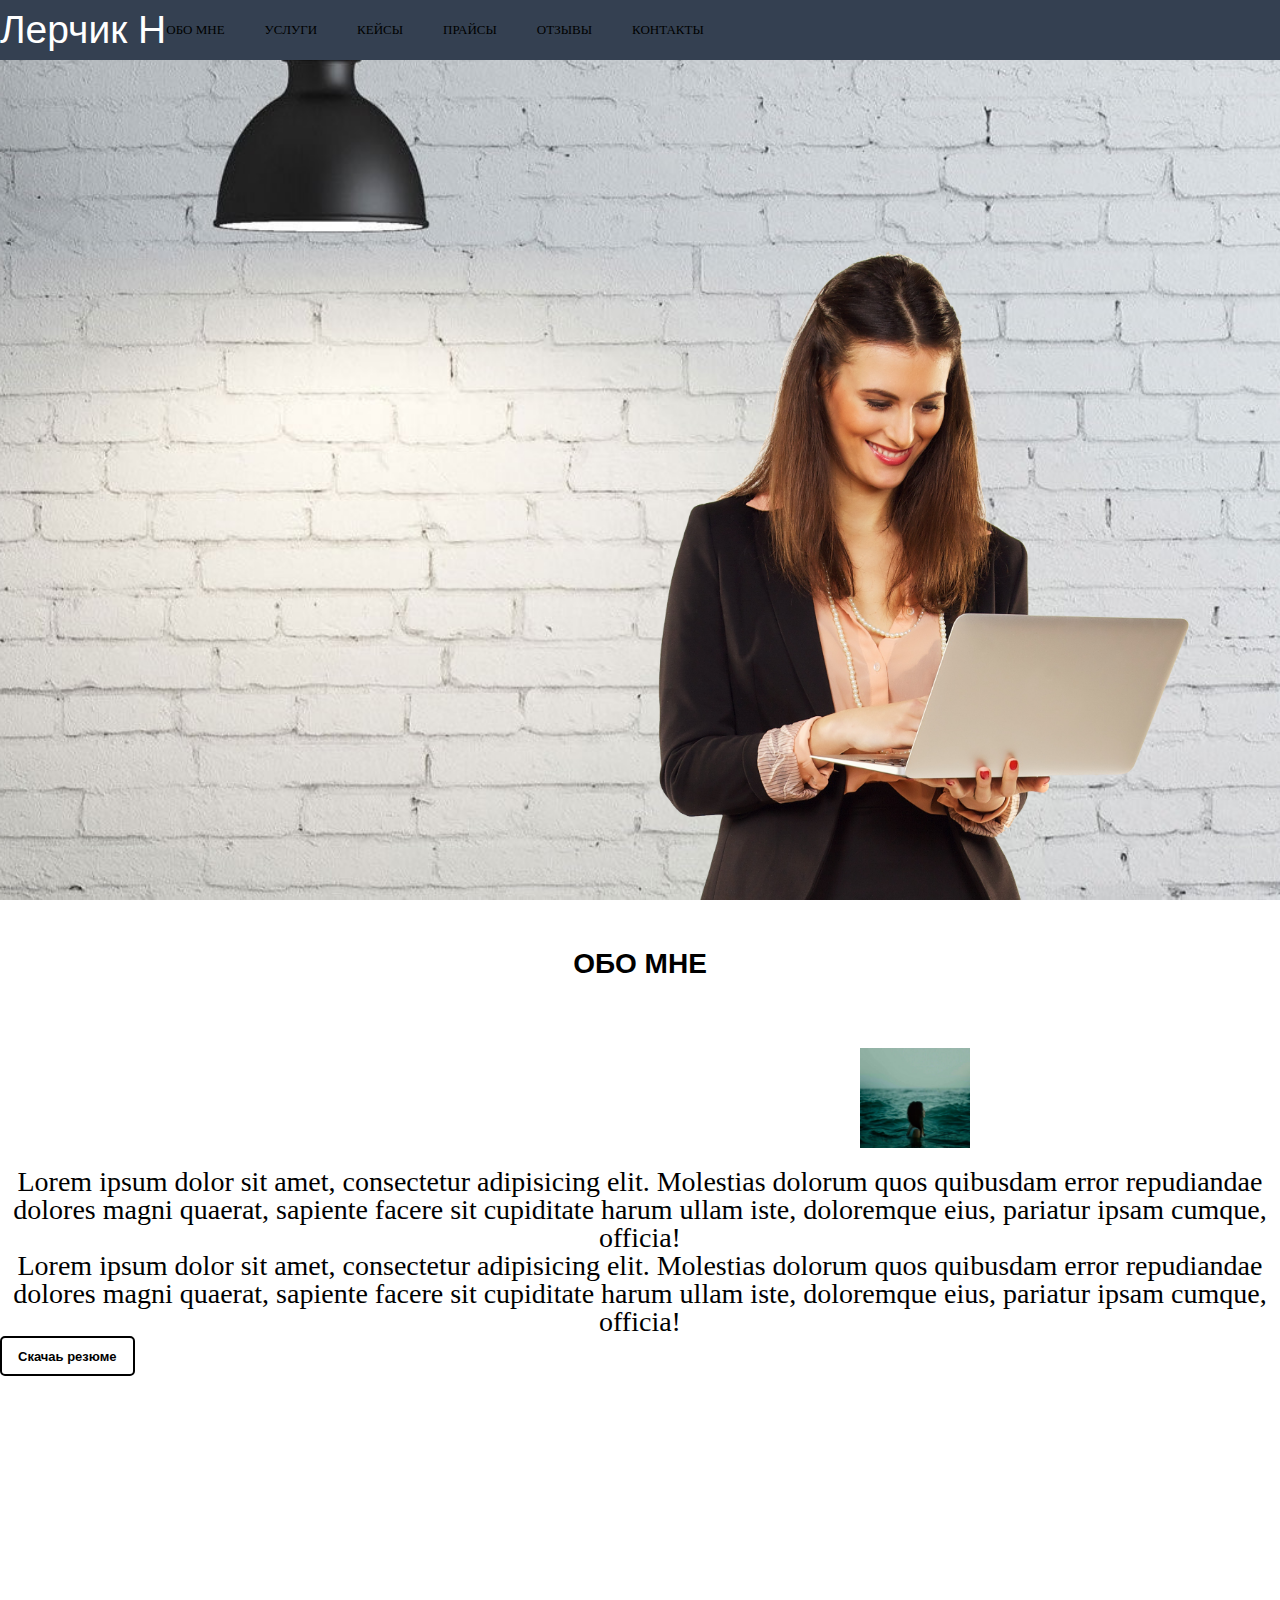
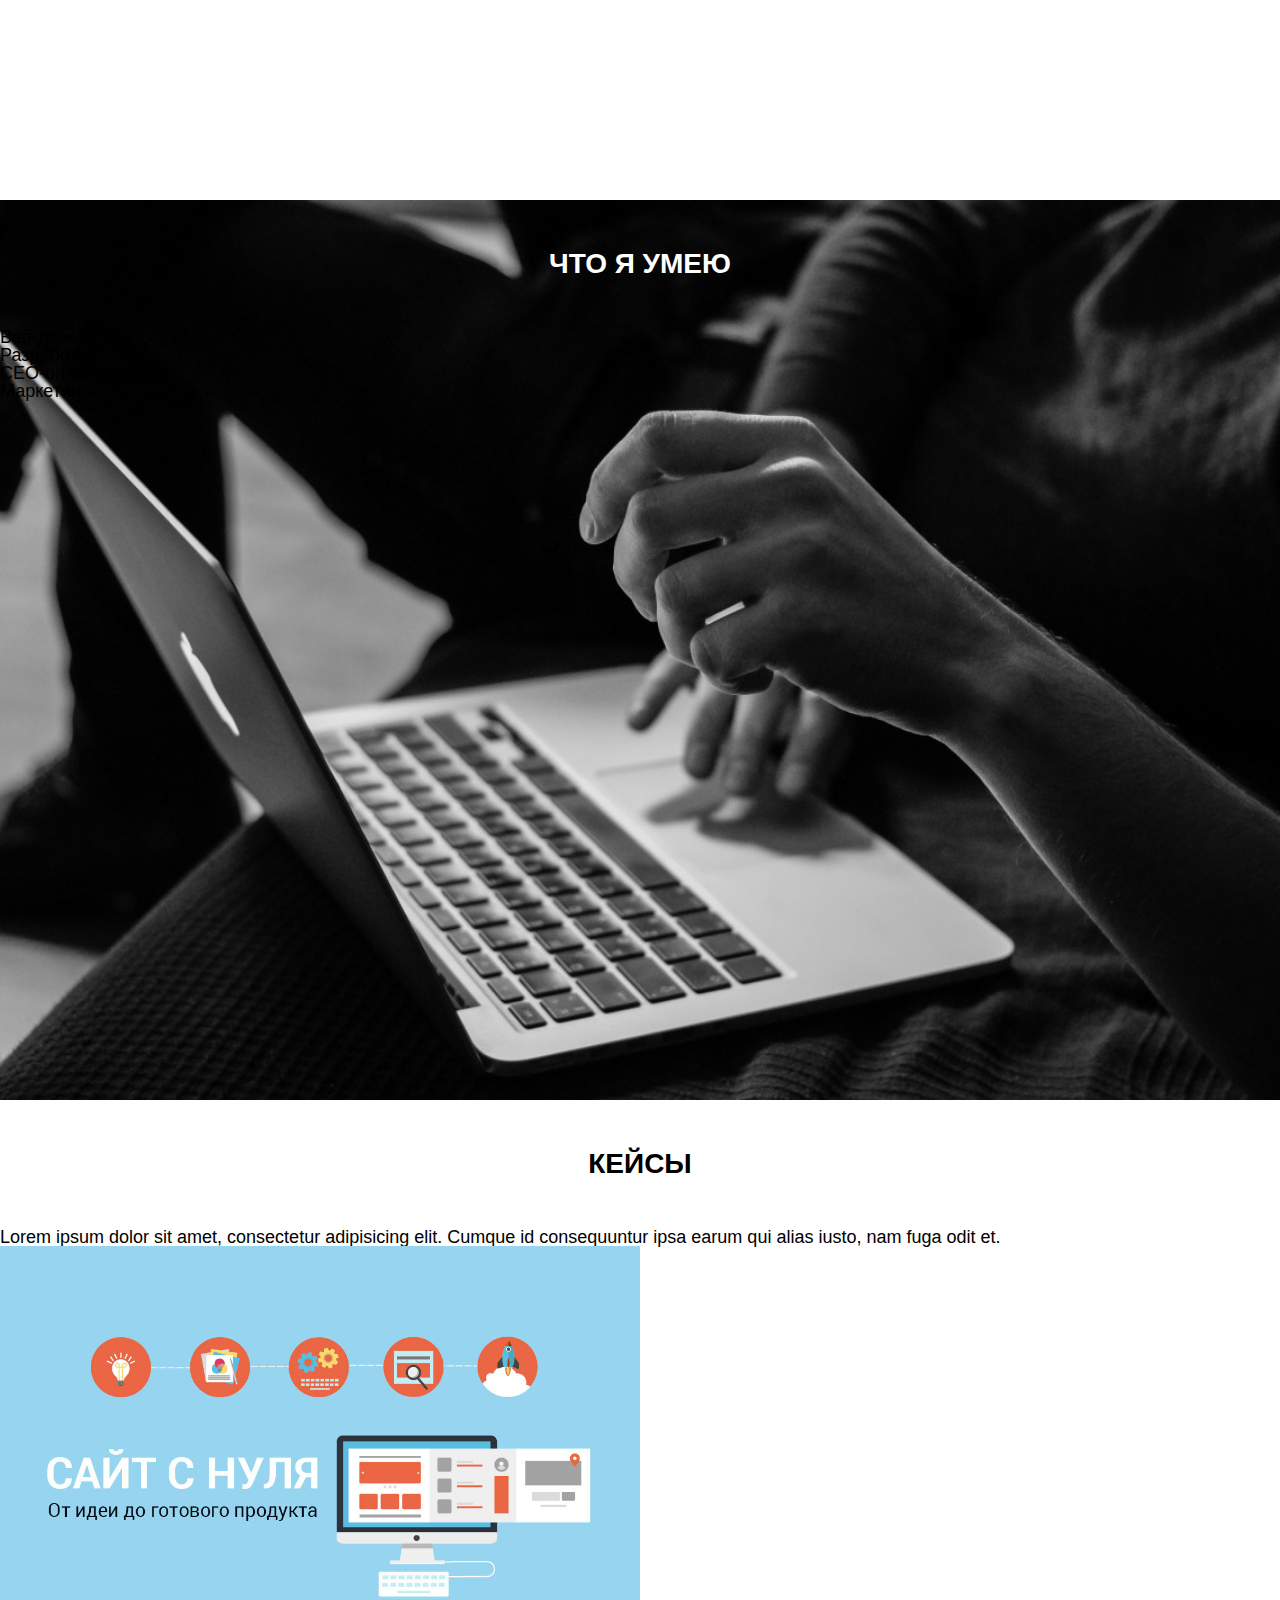
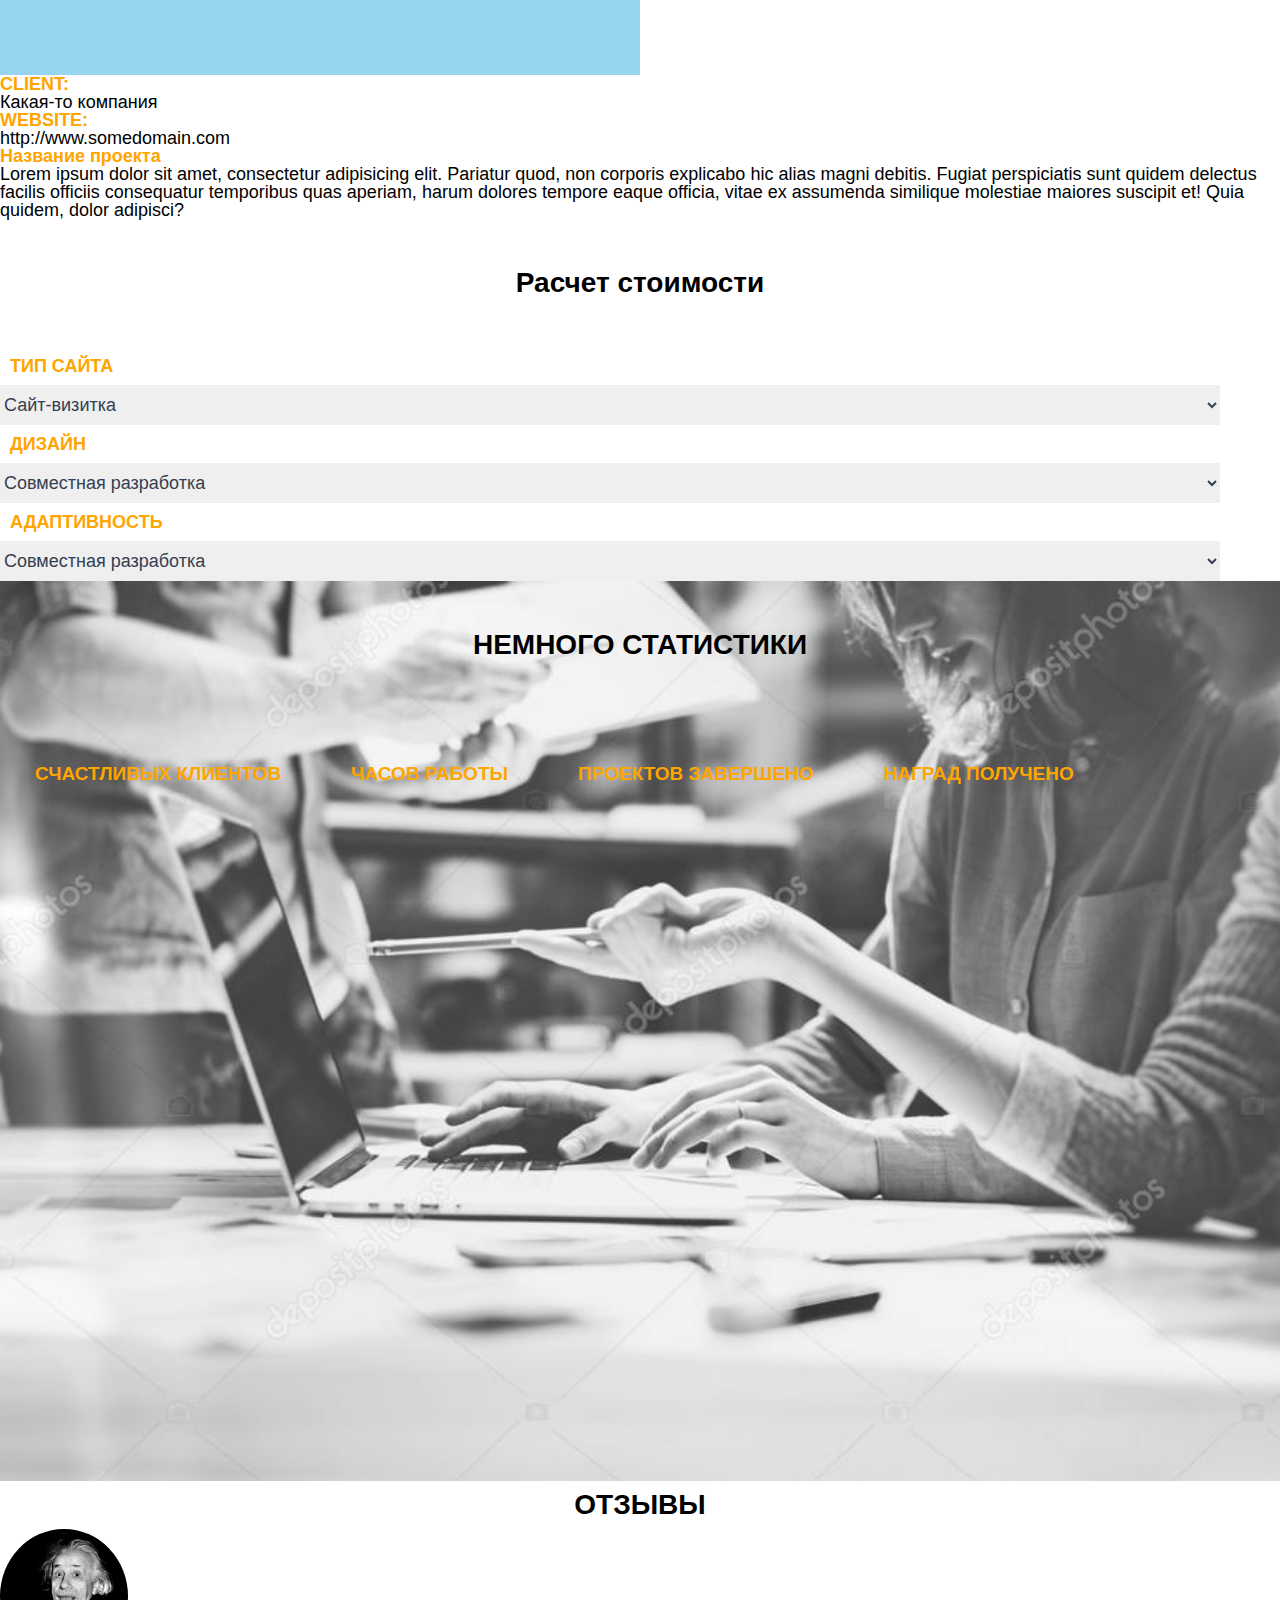
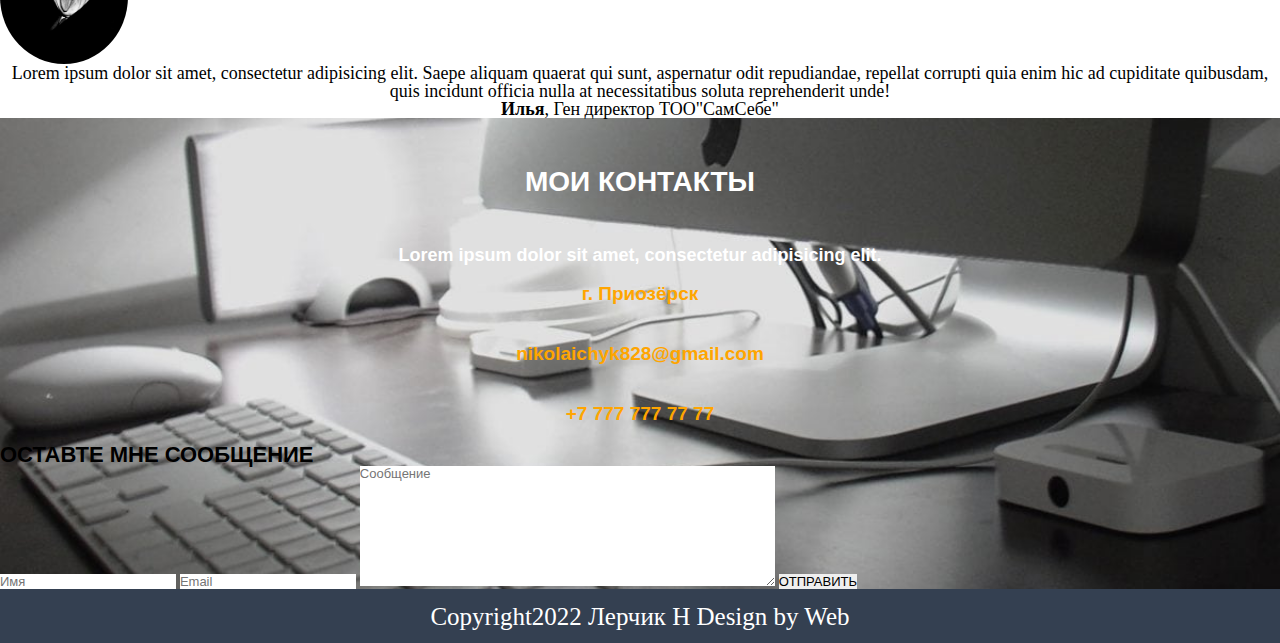
<file: src/index.html>
<!DOCTYPE html>
<html lang="en">
<head>
    <meta charset="UTF-8">
    <title>Nikolaichyk VA - Веб-разработчик</title>
    <link rel="stylesheet" href="css/reset.css">
    <link rel="stylesheet" href="css/style.css">
</head>
      
<body>
    <header>
           <nav>
           <div class="logo">Лерчик Н</div>
           
           <div class="menu">
                 <ul>
                  <li><a href="#">Обо мне</a></li>
                  <li><a href="#">Услуги</a></li>
                  <li><a href="#">Кейсы</a></li>
                  <li><a href="#">Прайсы</a></li>
                  <li><a href="#">Отзывы</a></li>
                  <li><a href="#">Контакты</a></li>
                </ul>
            </div>
            </nav>
    </header>
    
 <main>
    <section class="main"><div class="title__container">
       <h1>ПРИВЕТ!<br> Я Лера Николайчук</h1>
       <h4>Фулл стек веб-разработчик</h4>
       <input type="button" value="Обо мне">
       <input type="button" value="Мои работы">
    </div>
    </section>
 </main> 
   
   <div class="block1"><div  class="item_skills1">
       <h2>ОБО МНЕ</h2>
       <img src="img/PNnSvLbrpUY.jpg" alt="" width="110" height="100">
       <p>Lorem ipsum dolor sit amet, consectetur adipisicing elit. Molestias dolorum quos quibusdam error repudiandae dolores magni quaerat, sapiente facere sit cupiditate harum ullam iste, doloremque eius, pariatur ipsam cumque, officia!</p>  
       <p>Lorem ipsum dolor sit amet, consectetur adipisicing elit. Molestias dolorum quos quibusdam error repudiandae dolores magni quaerat, sapiente facere sit cupiditate harum ullam iste, doloremque eius, pariatur ipsam cumque, officia!</p>  
       <input type="button" value="Скачаь резюме"> 
  </div></div>
   
   
   <div class="block2"><div class="item_skills2">
      <h2>ЧТО Я УМЕЮ</h2>
        <p>Веб-дизайн </p>
        <p> Разработка </p>
        <p>  СЕО-оптимизация </p>
        <p>  Маркетинг </p>
     
   </div></div>
   
   
  <div class="block3"><div  class="item_skills3">
      <h2>КЕЙСЫ</h2>
      <p>Lorem ipsum dolor sit amet, consectetur adipisicing elit. Cumque id consequuntur ipsa earum qui alias iusto, nam fuga odit et.</p>
      <img src="img/site-s-nulya-blog_1511275051.04a3c5a0.jpg" alt="">
         <h4>CLIENT:</h4>
           <span>Какая-то компания</span>
         <h4>WEBSITE:</h4>
           <span>http://www.somedomain.com</span>
      <h4>Название проекта</h4>
           <p>Lorem ipsum dolor sit amet, consectetur adipisicing elit. Pariatur quod, non corporis explicabo hic alias magni debitis. Fugiat perspiciatis sunt quidem delectus facilis officiis consequatur temporibus quas aperiam, harum dolores tempore eaque officia, vitae ex assumenda similique molestiae maiores suscipit et! Quia quidem, dolor adipisci?</p>
  </div></div>
   
  <div class="block4"><div  class="item_skills4">
   <h2>Расчет стоимости</h2>
   <h4>ТИП САЙТА</h4>
     <select name="list1" id="list"> 
            <option value="opt1">Сайт-визитка</option>
            <option value="opt2">Корпоративный сайт</option>
            <option value="opt3">Интернет-магазин</option>
            <option value="opt4">Игрово портал</option>
            <option value="opt5">Сайт-форум</option>
            <option value="opt6">Информационный сайт</option>
     </select>  
   <h4>ДИЗАЙН</h4>
     <select name="list1" id="list"> 
            <option value="opt1">Совместная разработка</option>
            <option value="opt2">Готовый</option>
            <option value="opt3">Моя разааботка</option>
    </select> 
   <h4>АДАПТИВНОСТЬ</h4>   
     <select name="list1" id="list"> 
            <option value="opt1">Совместная разработка</option>
            <option value="opt2">Готовый</option>
            <option value="opt3">Моя разработка</option>
    </select> 
</div></div>
    
    <div class="block5"> <div class="item_skills5">
    <h2>НЕМНОГО СТАТИСТИКИ</h2>
              
        <p class="text">СЧАСТЛИВЫХ КЛИЕНТОВ </p>
        <p class="text"> ЧАСОВ РАБОТЫ </p>
        <p class="text">  ПРОЕКТОВ ЗАВЕРШЕНО </p>
        <p class="text">  НАГРАД ПОЛУЧЕНО </p>
         
     </div></div>
  
 <div class="block6"><div class="item_skills6">
   <h2>ОТЗЫВЫ</h2>
   <img src="img/232.jpg" alt="">
   <p>Lorem ipsum dolor sit amet, consectetur adipisicing elit. Saepe aliquam quaerat qui sunt, aspernatur odit repudiandae, repellat corrupti quia enim hic ad cupiditate quibusdam, quis incidunt officia nulla at necessitatibus soluta reprehenderit unde! </p>
   <p><span>Илья</span>, Ген директор ТОО"СамСебе"</p>
 </div></div>
 
 <div class="block7"><div class="item_skills7">
 <h2>МОИ КОНТАКТЫ</h2>
 <p>Lorem ipsum dolor sit amet, consectetur adipisicing elit.</p>
   
     
        <p class="text">г. Приозёрск </p>
        <p class="text"> nikolaichyk828@gmail.com </p>
        <p class="text"> +7 777 777 77 77 </p>
       
     
  <h3>ОСТАВТЕ МНЕ СООБЩЕНИЕ</h3> 
   <input type="text" name="text_input" value="" placeholder="Имя">
   <input type="text" name="text_input" value="" placeholder="Email">
   <textarea name="text" id="" cols="50" rows="8" placeholder="Сообщение"></textarea>
   <input type="button" value="ОТПРАВИТЬ">
 </div></div>
 
 <footer>Copyright2022 Лерчик Н Design by Web</footer>
</body>
</html>
</file>
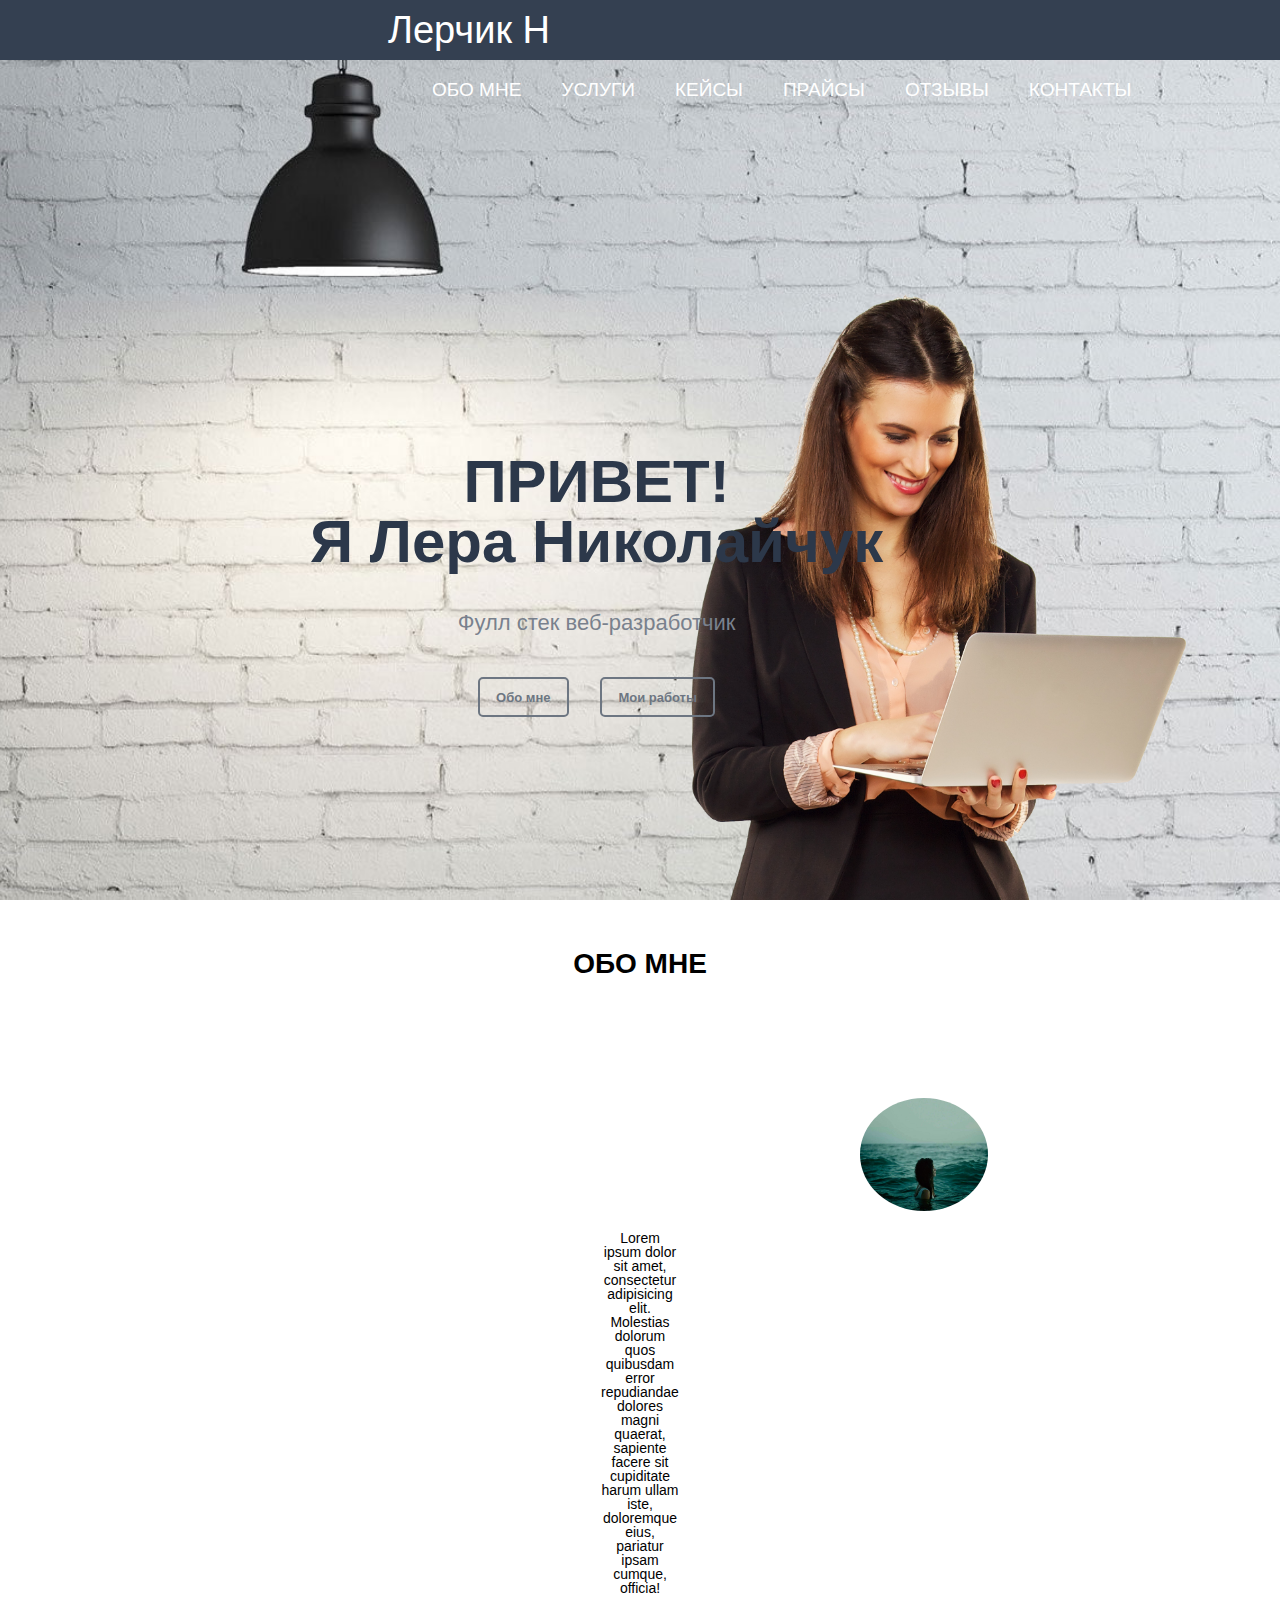
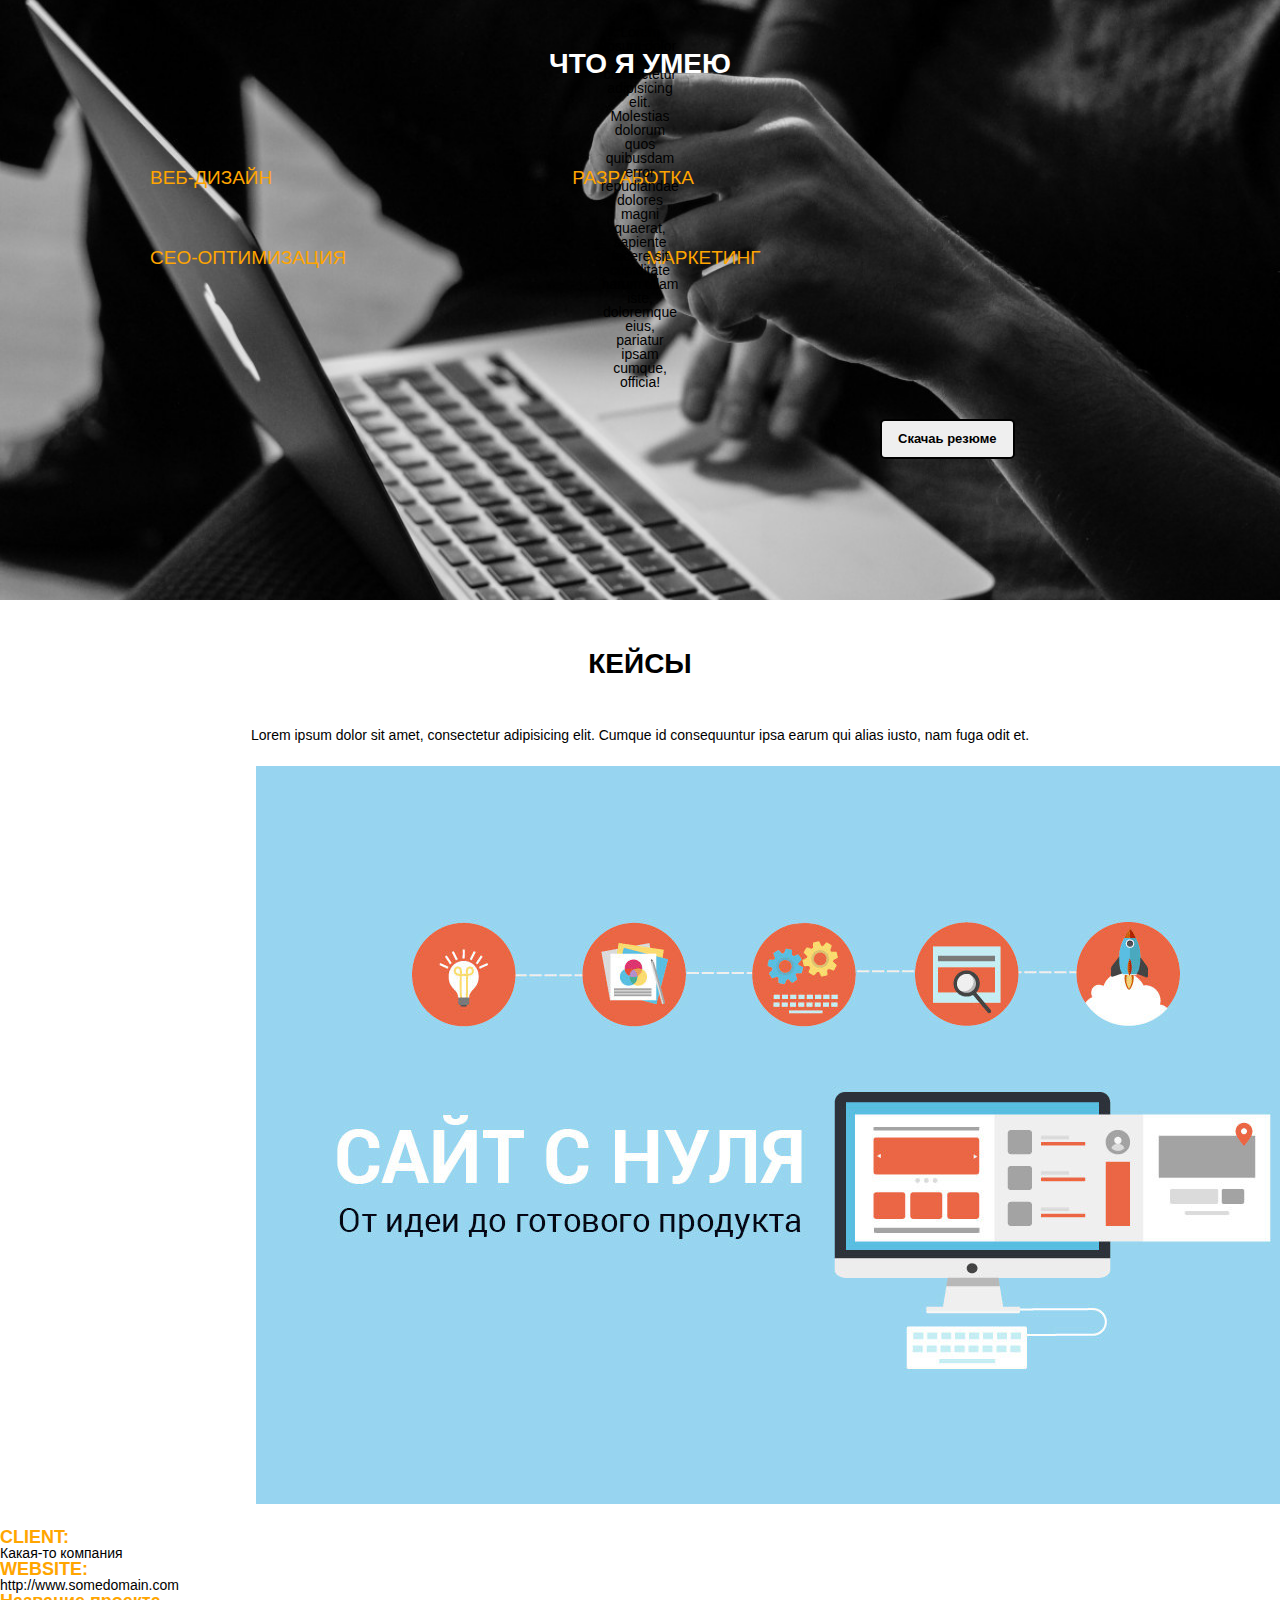
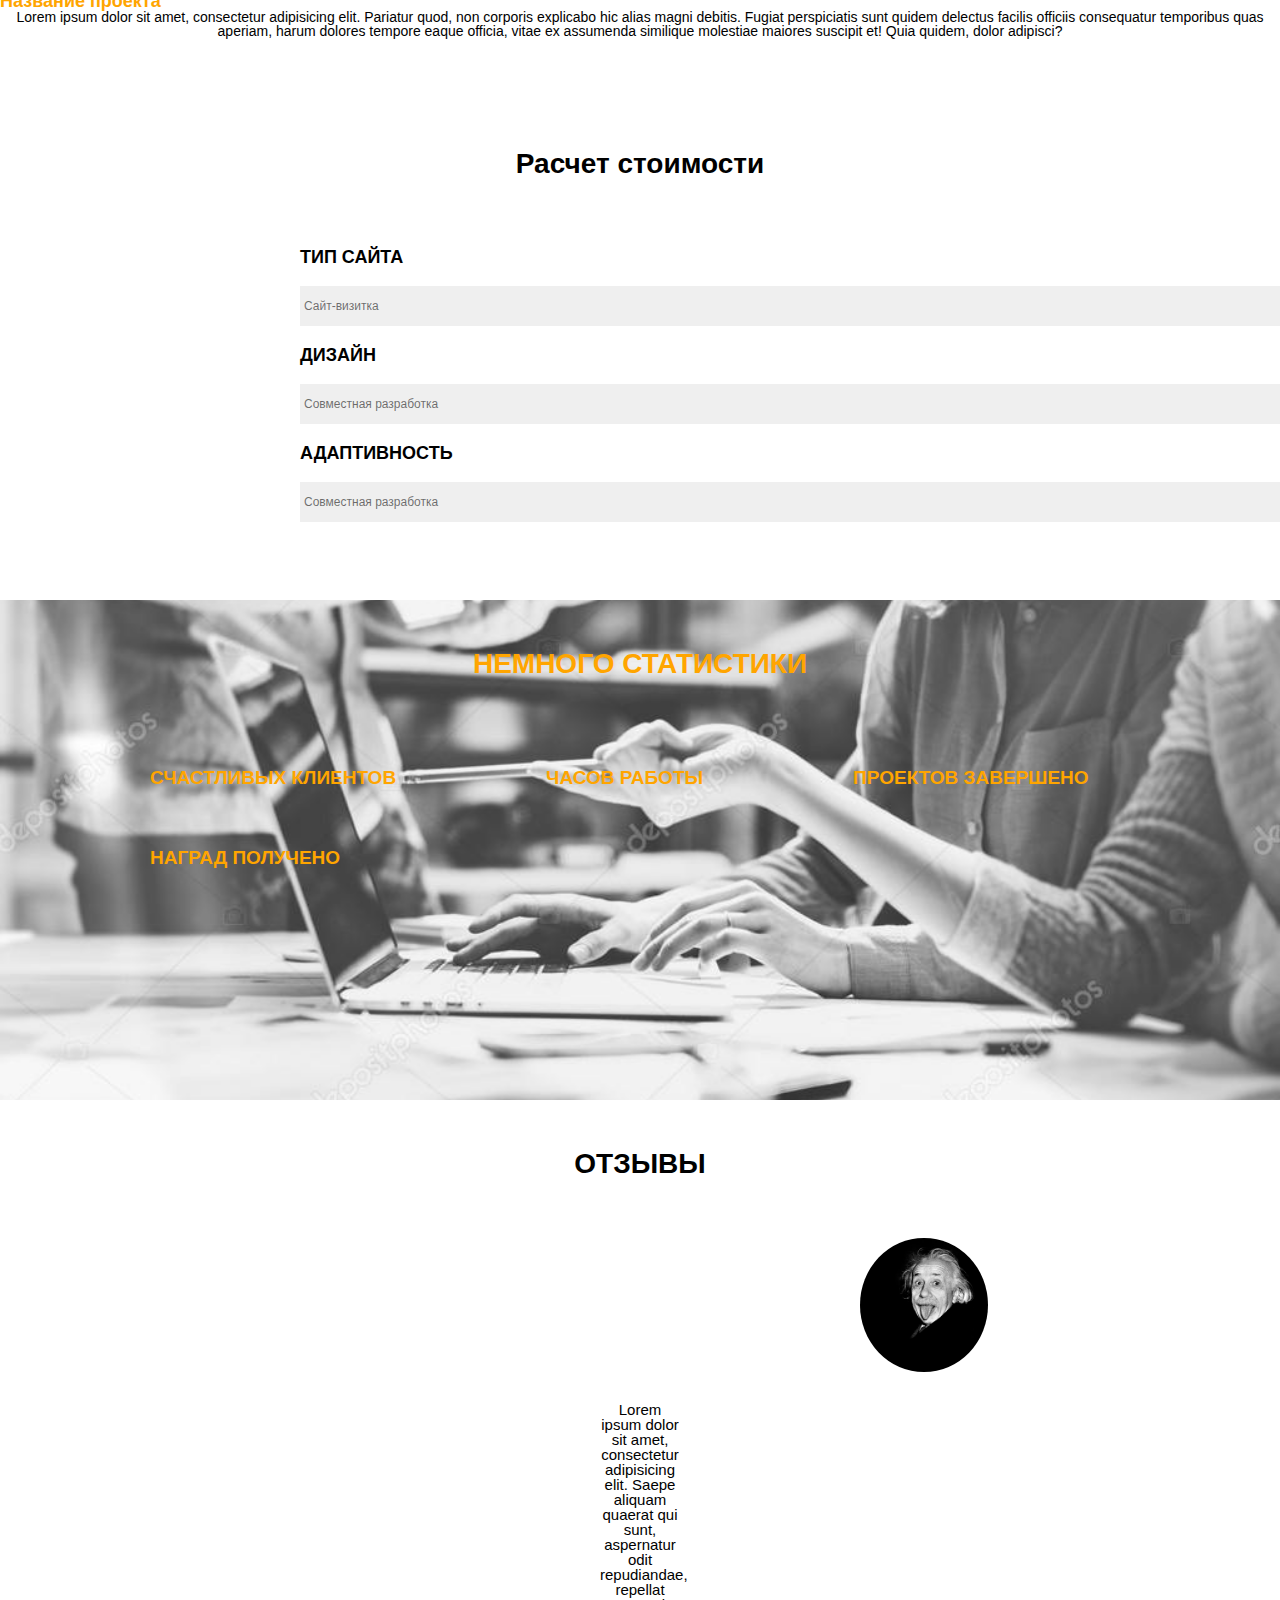
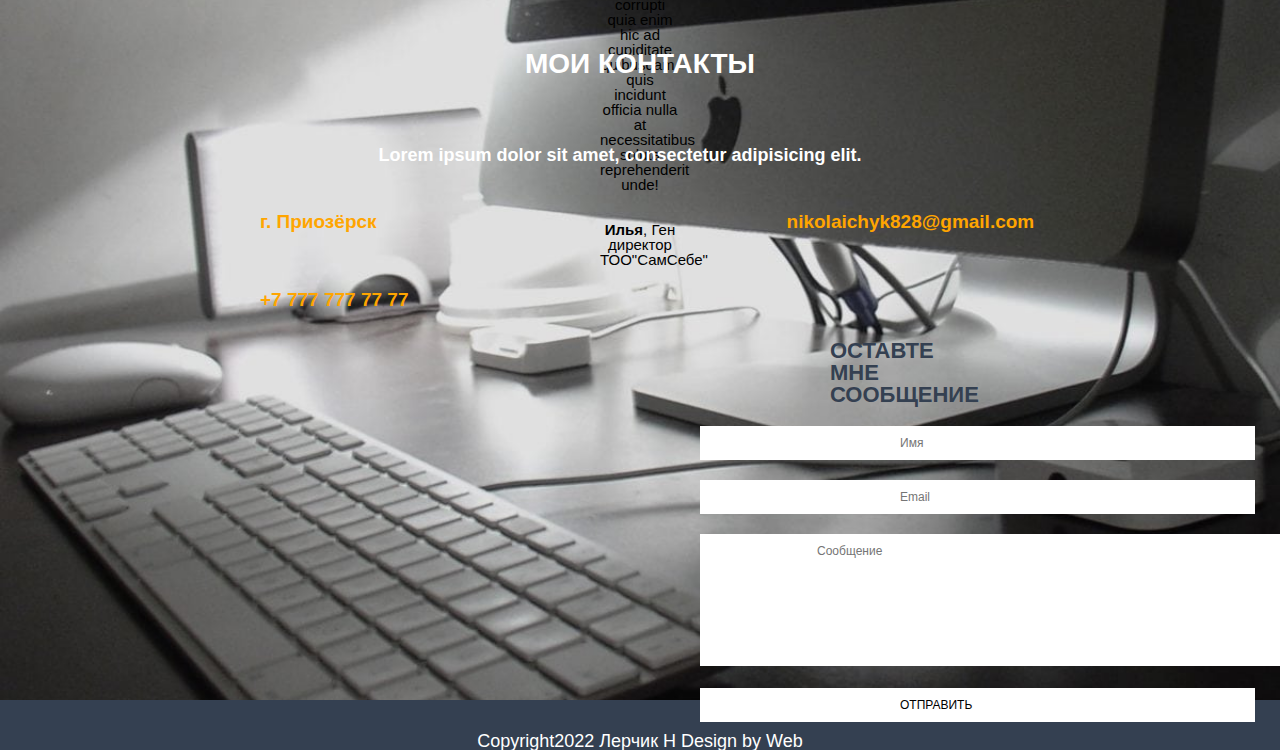
<file: src/src/index.html>
<!DOCTYPE html>
<html lang="en">
<head>
    <meta charset="UTF-8">
    <title>Nikolaichyk VA - Веб-разработчик</title>
    <link rel="stylesheet" href="css/reset.css">
    <link rel="stylesheet" href="css/style.css">
</head>
      
<body>
    <header>
           <nav>
           <div class="logo">Лерчик Н</div>
           
           <div class="menu"><ul>
                  <li>Обо мне</li>
                  <li>Услуги</li>
                  <li>Кейсы</li>
                  <li>Прайсы</li>
                  <li>Отзывы</li>
                  <li>Контакты</li>
                </ul></div>
            </nav>
    </header>
    
 
    <div class="main"><div class="title__container">
       <h1>ПРИВЕТ!<br> Я Лера Николайчук</h1>
       <h4>Фулл стек веб-разработчик</h4>
       <input type="submit" value="Обо мне">
       <input type="submit" value="Мои работы">
    </div></div>
    
   
   <div class="block1"><div  class="item_skills1">
       <h2>ОБО МНЕ</h2>
       <img src="img/PNnSvLbrpUY.jpg" alt="" width="110" height="100">
       <p>Lorem ipsum dolor sit amet, consectetur adipisicing elit. Molestias dolorum quos quibusdam error repudiandae dolores magni quaerat, sapiente facere sit cupiditate harum ullam iste, doloremque eius, pariatur ipsam cumque, officia!</p>  
       <p>Lorem ipsum dolor sit amet, consectetur adipisicing elit. Molestias dolorum quos quibusdam error repudiandae dolores magni quaerat, sapiente facere sit cupiditate harum ullam iste, doloremque eius, pariatur ipsam cumque, officia!</p>  
       <input type="submit" value="Скачаь резюме"> 
  </div></div>
   
   
   <div class="block2"><div class="item_skills2">
      <h2>ЧТО Я УМЕЮ</h2>
        <p>Веб-дизайн </p>
        <p> Разработка </p>
        <p>  СЕО-оптимизация </p>
        <p>  Маркетинг </p>
     
   </div></div>
   
   
  <div class="block3"><div  class="item_skills3">
      <h2>КЕЙСЫ</h2>
      <p>Lorem ipsum dolor sit amet, consectetur adipisicing elit. Cumque id consequuntur ipsa earum qui alias iusto, nam fuga odit et.</p>
      <img src="img/site-s-nulya-blog_1511275051.04a3c5a0.jpg" alt="">
         <h4>CLIENT:</h4>
           <span>Какая-то компания</span>
         <h4>WEBSITE:</h4>
           <span>http://www.somedomain.com</span>
      <h4>Название проекта</h4>
           <p>Lorem ipsum dolor sit amet, consectetur adipisicing elit. Pariatur quod, non corporis explicabo hic alias magni debitis. Fugiat perspiciatis sunt quidem delectus facilis officiis consequatur temporibus quas aperiam, harum dolores tempore eaque officia, vitae ex assumenda similique molestiae maiores suscipit et! Quia quidem, dolor adipisci?</p>
  </div></div>
   
  <div class="block4"><div  class="item_skills4">
   <h2>Расчет стоимости</h2>
   <h4>ТИП САЙТА</h4>
     <select name="list1" id="list"> 
            <option value="opt1">Сайт-визитка</option>
            <option value="opt2">Корпоративный сайт</option>
            <option value="opt3">Интернет-магазин</option>
            <option value="opt4">Игрово портал</option>
            <option value="opt5">Сайт-форум</option>
            <option value="opt6">Информационный сайт</option>
     </select>  
   <h4>ДИЗАЙН</h4>
     <select name="list1" id="list"> 
            <option value="opt1">Совместная разработка</option>
            <option value="opt2">Готовый</option>
            <option value="opt3">Моя разааботка</option>
    </select> 
   <h4>АДАПТИВНОСТЬ</h4>   
     <select name="list1" id="list"> 
            <option value="opt1">Совместная разработка</option>
            <option value="opt2">Готовый</option>
            <option value="opt3">Моя разработка</option>
    </select> 
</div></div>
    
    <div class="block5"> <div class="item_skills5">
    <h2>НЕМНОГО СТАТИСТИКИ</h2>
              
        <p class="text">СЧАСТЛИВЫХ КЛИЕНТОВ </p>
        <p class="text"> ЧАСОВ РАБОТЫ </p>
        <p class="text">  ПРОЕКТОВ ЗАВЕРШЕНО </p>
        <p class="text">  НАГРАД ПОЛУЧЕНО </p>
         
     </div></div>
  
 <div class="block6"><div class="item_skills6">
   <h2>ОТЗЫВЫ</h2>
   <img src="img/232.jpg" alt="">
   <p>Lorem ipsum dolor sit amet, consectetur adipisicing elit. Saepe aliquam quaerat qui sunt, aspernatur odit repudiandae, repellat corrupti quia enim hic ad cupiditate quibusdam, quis incidunt officia nulla at necessitatibus soluta reprehenderit unde! </p>
   <p><span>Илья</span>, Ген директор ТОО"СамСебе"</p>
 </div></div>
 
 <div class="block7"><div class="item_skills7">
 <h2>МОИ КОНТАКТЫ</h2>
 <p>Lorem ipsum dolor sit amet, consectetur adipisicing elit.</p>
   
     
        <p class="text">г. Приозёрск </p>
        <p class="text"> nikolaichyk828@gmail.com </p>
        <p class="text"> +7 777 777 77 77 </p>
       
     
  <h3>ОСТАВТЕ МНЕ СООБЩЕНИЕ</h3> 
   <input type="text" name="text_input" value="" placeholder="Имя">
   <input type="text" name="text_input" value="" placeholder="Email">
   <textarea name="text" id="" cols="50" rows="8" placeholder="Сообщение"></textarea>
   <input type="submit1" value="ОТПРАВИТЬ">
 </div></div>
 
 <footer>Copyright2022 Лерчик Н Design by Web</footer>
</body>
</html>
</file>
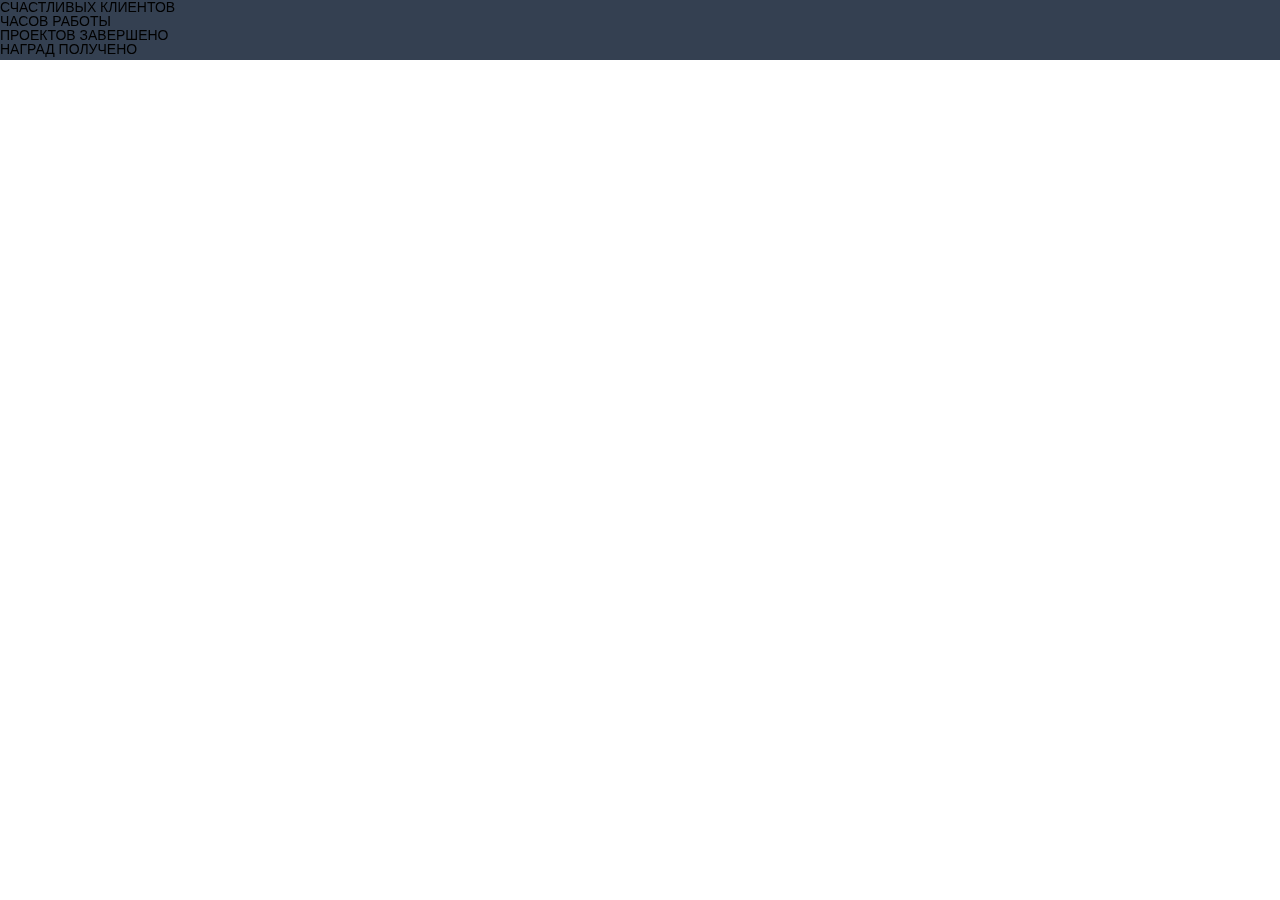
<file: src/test.html>
<!DOCTYPE html>
<html lang="en">
<head>
    <meta charset="UTF-8">
    <title>Document</title>
     <link rel="stylesheet" href="css/reset.css">
    <link rel="stylesheet" href="css/style.css">
</head>
<body>
   <header>
           
           <nav>
                <div class="block8">
                
                 <ul class="text8">
                  <li>СЧАСТЛИВЫХ КЛИЕНТОВ</li>
                  <li> ЧАСОВ РАБОТЫ</li>
                  <li>ПРОЕКТОВ ЗАВЕРШЕНО</li>
                  <li>НАГРАД ПОЛУЧЕНО</li>
                 </ul>
                 
                  </div>    
                  </nav>    
    </header>
    
    
    
      
   
         
        
        
    </body>
</html>
</file>
<file: src/css/style.css>
body{
    font-family: Arial, sans-serif;
}

nav{
    width: 100%;
    height: 60px;
    background: #344051;
    position: fixed;
    z-index: 10;
    }   
main{
    width: 100%;
    height: 100%;
}   

.logo{
    color: #fff;
    font-size: 39px;
    line-height: 60px;
    float: left;
    -webkit-animation: comming 2s;
    -o-animation: comming 2s;
    animation: comming 2s;
}

.menu{
    float: left;
    font-family: 'Square Peg', cursive;
        
}
.menu li{
    float: left;
    line-height: 60px;
    color: #fff;
    margin-right: 40px;
    font-size: 13px;
    text-transform: uppercase;
    -webkit-animation: topshift 0.4s ;
    -o-animation: topshift 0.4s;
    animation: topshift 0.4; 
   
}

.main{
    width: 100%;
    height:100%;
    background: url(..//img/business-transparent-professional-girl-image-1199507.png)90% 100%/auto 75% no-repeat , url(..//img/fons.jpg) center/cover no-repeat;
    }
.title__container{
    float: left;
    color: #2c384a;
    text-align: center;
    opacity: 0;
    -webkit-animation: titlemove 1s ease forwards;
    -o-animation: titlemove 1s ease forwards;
    animation: titlemove 1s ease forwards;
    -webkit-animation-delay: 1s;
    -o-animation-delay: 1s;
    animation-delay: 1s;
}
.title__container h1{
    font-size: 55px;
    font-weight:600;
        
}
.title__container h4{
    margin-top: 40px;
    font-size: 28px;
    color: #79818d;
}
.title__container svg{
    color: orange
}

 .title__container input{
    height: 40px;
    text-align: center;
    font-weight: bold;
    border: 2px solid #6d7682;
    background: none;
    border-radius: 5px;
    color: #6d7682;
    font-size: 13px;
    padding: 0px 16px;
    margin: 50px 14px 0px 14px; 
 }  

.menu li a:{
    transition: all 0.1s;
    color: white;
    transform: scale(1);
    display: inline-block;
}  
.menu li a:visited{
    color: white;
}
.menu li a:hover{
    color: orange;
    
}    
.menu li a:active{
    transform: scale(1,1);
    font-size: 20px
}

.title__container input{
    transition: all 0.2s;
}
.title__container input:hover{
    background: orange;
    color: white;
}

@keyframes comming{
    from{ 
        opacity: 0;
    }
    to{
        opacity: 1;
    }
}

@keyframes topshift{
    from{ 
        opacity: 0;
        margin-top: -80px;
    }
    to{
        opacity: 1;
        margin-top: 0px;
    }
}

.menu li:nth-child(2){
    animation-delay: 0.4s;
}
.menu li:nth-child(3){
    animation-delay: 0.8s;
}
.menu li:nth-child(4){
    animation-delay: 1.2s;
}
.menu li:nth-child(5){
    animation-delay: 1.6s;
}
.menu li:nth-child(6){
    animation-delay: 2s;
}

@keyframes titlemove{
    from{ 
        opacity: 0;
        margin-left: -500px;
    }
    to{
        opacity: 1;
        margin-left: 35px;
    }
}


@media(max-width: 991px){
     .title__container, .title__container h4, .title__container input{
        color: white;
        position: relative;
        z-index: 3;
    }
    
    .white-btn:visited{
    color: white;
        }
    
    .main{
        position: relative;
    }
    
    .main::after{
        content:"";
        bottom:0;
        top: 0;
        left: 0;
        right: 0;
        position: absolute;
        background: rgba(0,0,0,0.4);
        z-index: 1;
        
        
    }
}

.block1{
    width: 100%;
    height: 100%;  
}
.item_skills1 h2{
    font-size: 28px;
    color: #000;
    font-weight: bold; 
    text-align: center;
    padding: 50px 0px 0px 0px;
} 

.item_skills1 h2:hover{
    color: orange;
    font-size: 30px;
    
}

.item_skills1 img{
    margin: 70px 860px 20px 860px
}

.item_skills1 p{
    font-size: 28px;
    text-align: center;
    
    color: #000;
    font-family: 'Square Peg', cursive;
}
.item_skills1 input{
    height: 40px;
    text-align: center;
    font-weight: bold;
    border: 2px solid #000;
    border-radius: 5px;
    color: #000;
    font-size: 13px;
    padding: 0px 16px;
    background: none;
    
}
.item_skills1 input{
    transition: all 0.2s;
}
.item_skills1 input:hover{
    background: orange;
    color: white;
}

.block2{
    width: 100%;
    height:100%;
    background: url(..//img/fons1.jpg) center/cover no-repeat
}
.item_skills2 h2{
    font-size: 28px;
    color: #fff;
    font-weight: bold; 
    text-align: center;
    margin: 0px;
    text-transform: uppercase;
    padding: 50px
 }  

.item_skills2 h2:hover{
    color: orange;
    font-size: 30px
}    
.item_skills2 li{
    line-height: 60px;
    color: #fff;
    margin-right: 40px;
    float: left;
    line-height: 60px;
    color: orange;
    font-size: 22px;
    text-transform: uppercase
}
.item_skills2 svg{
    color: white;
    width:35px;
    height:35px;
}


 

.item_skills3 h2{
    font-size: 28px;
    color: #000;
    font-weight: bold; 
    text-align: center;
    margin: 0px;
    text-transform: uppercase;
    padding: 50px
    
}
.item_skills3 h2:hover{
    color: orange;
    font-size: 30px
} 

  
.item_skills3 h4{
    font-size: 18px;
    color: orange;
    font-weight: bold; 
    
}

.item_skills3 span, p{
    font-size: 18px; 
}

.item_skills3 img{
    width: 50%;
    height:50%;
}

.item_skills3 img:hover{
    width: 90%;
    height:90%;
}


.item_skills4 h2{
    font-size: 28px;
    color: #000;
    font-weight: bold; 
    text-align: center;
    padding: 50px       
}

.item_skills4 h2:hover{
    color: orange;
    font-size: 30px
} 
.item_skills4 h4{
    font-size: 18px;
    color: orange;
    font-weight: bold; 
    padding: 10px;
    text-transform: uppercase;
    padding: 10px;
    
}
.item_skills4 select{
    font-size: 18px;
    color: #344051;
    font-weight: normal;
    text-align: left;
    margin-left: 0px;
    width: 1220px;
    height: 40px;
}


.block5{
    width: 100%;
    height:100%;
    background: url(..//img/fons2.jpg) center/cover no-repeat;
}
.item_skills5 h2{
    font-size: 28px;
    color: black;
    font-weight: bold; 
    text-align: center;
    margin: 0px;
    text-transform: uppercase;
    padding: 50px
}
.item_skills5 h2:hover{
    color: orange;
    font-size: 30px
} 
.item_skills5 .text{
    float: left;
    line-height: 60px;
    color: orange;
    font-weight: bold;
    font-size: 19px;
    text-transform: uppercase;
    padding: 35px
}

 
.item_skills5 svg{
    color: black;
    width:35px;
    height:35px;
    
}



.item_skills6 h2{
    font-size: 28px;
    color: black;
    font-weight: bold; 
    text-align: center;
    margin: 0px;
    text-transform: none;
    padding: 10px; 0px, 0px, 0px
}
.item_skills6 h2:hover{
    color: orange;
    font-size: 30px
} 
.item_skills6 img{
    width: 10%;
    height: 28%;
    border-radius: 50%;
    overflow: hidden;
    
 }
.item_skills6 p{
    font-size: 18px;
    color: black;
    font-weight: normal;
    text-align: center;
    font-family: 'Square Peg', cursive;
    
}
.item_skills6 span{
    font-size: 18px;
    color: black;
    font-weight: bold;
}






.block7{
    background: url(..//img/fons3.jpg) center/cover no-repeat;
    
}
.item_skills7 h2{
    font-size: 28px;
    color: #fff;
    font-weight: bold; 
    text-align: center;
    text-transform: none;
    padding: 50px;
 }
.item_skills7 h2:hover{
    color: orange;
    font-size: 30px
} 
.item_skills7 p{
    font-size: 18px;
    color: #fff;
    font-weight: bold;
    text-align: center;
    
}
.item_skills7 .text{
    line-height: 60px;
    color: orange;
    font-weight: bold;
    float: center;
    font-size: 19px;
    text-transform: none;
    text-align: center;
       
}
.item_skills7 h3{
    font-size: 22px;
    color: black;
    font-weight: bold;
}
.item_skills7 input{
    font-size: 13px;
    text-align: left;
    float: center;
}
.item_skills7 label{
    width: 0px;
    height: 0px;
}
.item_skills7 input{
    transition: all 0.2s;
}
.item_skills7 input:hover{
    background: orange;
    color: white;
}
.item_skills7 textarea{
    font-size: 13px;
    transition: all 0.2s;
 }   
.item_skills7 textarea:hover{
    background: orange;
    color: white;
}
.item_skills7 click{
    
} 
footer{
    width: 100%;
    height: 54px; 
    background: #344051;
    font-size: 25px;
    color: #fff;
    text-align: center;
    padding-top:  15px;
    font-family: 'Square Peg', cursive;
    
}
</file>
<file: src/src/css/style.css>
body{
    font-family: Arial, sans-serif;
}
nav{
    width: 100%;
    height: 60px;
    background: #344051
}   
.logo{
    color: #fff;
    font-size: 38px;
    line-height: 60px;
    padding-left: 388px;
    float: left;
}
.menu{
    float: left;
    padding-left: 432px;     
}
.menu li{
    float: left;
    line-height: 60px;
    color: #fff;
    margin-right: 40px;
    font-size: 19px;
    text-transform: uppercase
}
.main{
    width: 100%;
    height: calc(100% - 60px);
    background: url(..//img/business-transparent-professional-girl-image-1199507.png)90% 100%/auto 75% no-repeat , url(..//img/fons.jpg) center/cover no-repeat
}
.title__container{
    float: left;
    margin: 332px 0px 0px 310px;
    color: #2c384a;
    text-align: center;      
}
.title__container h1{
    font-size: 60px;
    font-weight: bold;    
}
.title__container h4{
    margin-top:  40px;
    font-size: 22px;
    color: #79818d;
}

 .title__container input{
    height: 40px;
    text-align: center;
    font-weight: bold;
    border: 2px solid #6d7682;
    background: none;
    border-radius: 5px;
    color: #6d7682;
    font-size: 13px;
    padding: 0px 16px;
    margin: 43px 14px 0px 14px
 }    


.block1{
    width: 100%;
    height: calc(100% - 200px);  
}
.item_skills1 h2{
    font-size: 28px;
    color: #000;
    font-weight: bold; 
    text-align: center;
    margin-top: 0px;
    text-transform: uppercase;
    padding: 50px
}
.item_skills1 img{
    width: 10%;
    height: 28%;
    border-radius: 50%;
    overflow: hidden;
    margin: 70px 860px 20px 860px
}
.item_skills1 p{
    text-align: center;
    margin: 0px 600px 30px 600px;
    color: #000;
}
.item_skills1 input{
    height: 40px;
    text-align: center;
    font-weight: bold;
    border: 2px solid #000;
    border-radius: 5px;
    color: #000;
    font-size: 13px;
    padding: 0px 16px;
    margin: 0px 880px 80px 880px
}


.block2{
    width: 100%;
    height: 600px; 
    background: url(..//img/fons1.jpg) center/cover no-repeat
}
.item_skills2 h2{
    font-size: 28px;
    color: #fff;
    font-weight: bold; 
    text-align: center;
    margin: 0px;
    text-transform: uppercase;
    padding: 50px
 }     
.item_skills2 p{
    float: left;
    line-height: 60px;
    color: orange;
    margin: 20px 150px 0px 150px;
    font-size: 19px;
    text-transform: uppercase
}


.block3{
    width: 100%;
    height: 1100px; 
} 
.item_skills3 h2{
    font-size: 28px;
    color: #000;
    font-weight: bold; 
    text-align: center;
    margin: 0px;
    text-transform: uppercase;
    padding: 50px
}
.item_skills3 p{
    text-align: center;
    margin: 0px 0px 00px 0px;
    color: #000
}
.item_skills3 img{
    overflow: hidden;
    margin: 24px 20%
}
.item_skills3 h4{
    font-size: 18px;
    color: orange;
    font-weight: bold; 
    text-transform: none
}



.block4{
    width: 100%;
    height: 500px;
}
.item_skills4 h2{
    font-size: 28px;
    color: #000;
    font-weight: bold; 
    text-align: center;
    margin: 0px;
    text-transform: none;
    padding: 50px
}
.item_skills4 h4{
    font-size: 18px;
    color: #000;
    font-weight: bold; 
    margin-left: 280px;
    text-transform: uppercase;
    padding: 20px
}
.item_skills4 select{
    font-size: 12px;
    color: #1119;
    font-weight: normal;
    text-align: left;
    margin-left: 300px;
    width: 1220px;
    height: 40px
}


.block5{
    width: 100%;
    height: 500px;
    background: url(..//img/fons2.jpg) center/cover no-repeat;
}
.item_skills5 h2{
    font-size: 28px;
    color: orange;
    font-weight: bold; 
    text-align: center;
    margin: 0px;
    text-transform: none;
    padding: 50px;
}
.item_skills5 .text{
    float: left;
    line-height: 60px;
    color: orange;
    font-weight: bold;
    margin: 20px 0px 0px 150px;
    font-size: 19px;
    text-transform: uppercase
}


.block6{
    width: 100%;
    height: 500px;
}
.item_skills6 h2{
    font-size: 28px;
    color: black;
    font-weight: bold; 
    text-align: center;
    margin: 0px;
    text-transform: none;
    padding: 50px;
}
.item_skills6 img{
    width: 10%;
    height: 28%;
    border-radius: 50%;
    overflow: hidden;
    margin: 10px 860px 20px 860px
}
.item_skills6 p{
    font-size: 15px;
    color: black;
    font-weight: normal;
    text-align: center;
    margin: 10px 600px 30px 600px;
}
.item_skills6 span{
    font-size: 15px;
    color: black;
    font-weight: bold;
}


.block7{
    width: 100%;
    height: 700px;
    background: url(..//img/fons3.jpg) center/cover no-repeat;
    
}
.item_skills7 h2{
    font-size: 28px;
    color: #fff;
    font-weight: bold; 
    text-align: center;
    margin: 0px;
    text-transform: none;
    padding: 50px;
 }
.item_skills7 p{
    font-size: 18px;
    color: #fff;
    font-weight: bold;
    text-align: center;
    margin: 10px;
    padding: 8px 50px 10px 10px;
}
.item_skills7 .text{
    float: left;
    line-height: 60px;
    color: orange;
    font-weight: bold;
    margin: 0px 100px 0px 250px;
    font-size: 19px;
    text-transform: none;
}
.item_skills7 h3{
    font-size: 22px;
    color: #344051;
    text-align: left;
    font-weight: bold;
    margin: 0px;
    padding: 0px 600px 10px 830px ;
    float: left
}
.item_skills7 input{
    padding: 10px 200px;
    margin:  10px 700px;
    font-size: 12px;
    text-align: left;
    float: left;
}

.item_skills7 textarea{
    padding: 10px 117px;
    margin:  10px 700px;
    font-size: 12px;
}
footer{
    width: 100%;
    height: 50px; 
    background: #344051;
    font-size: 18px;
    color: #fff;
    text-align: center;
    padding-top:  15px 
    
}
</file>
